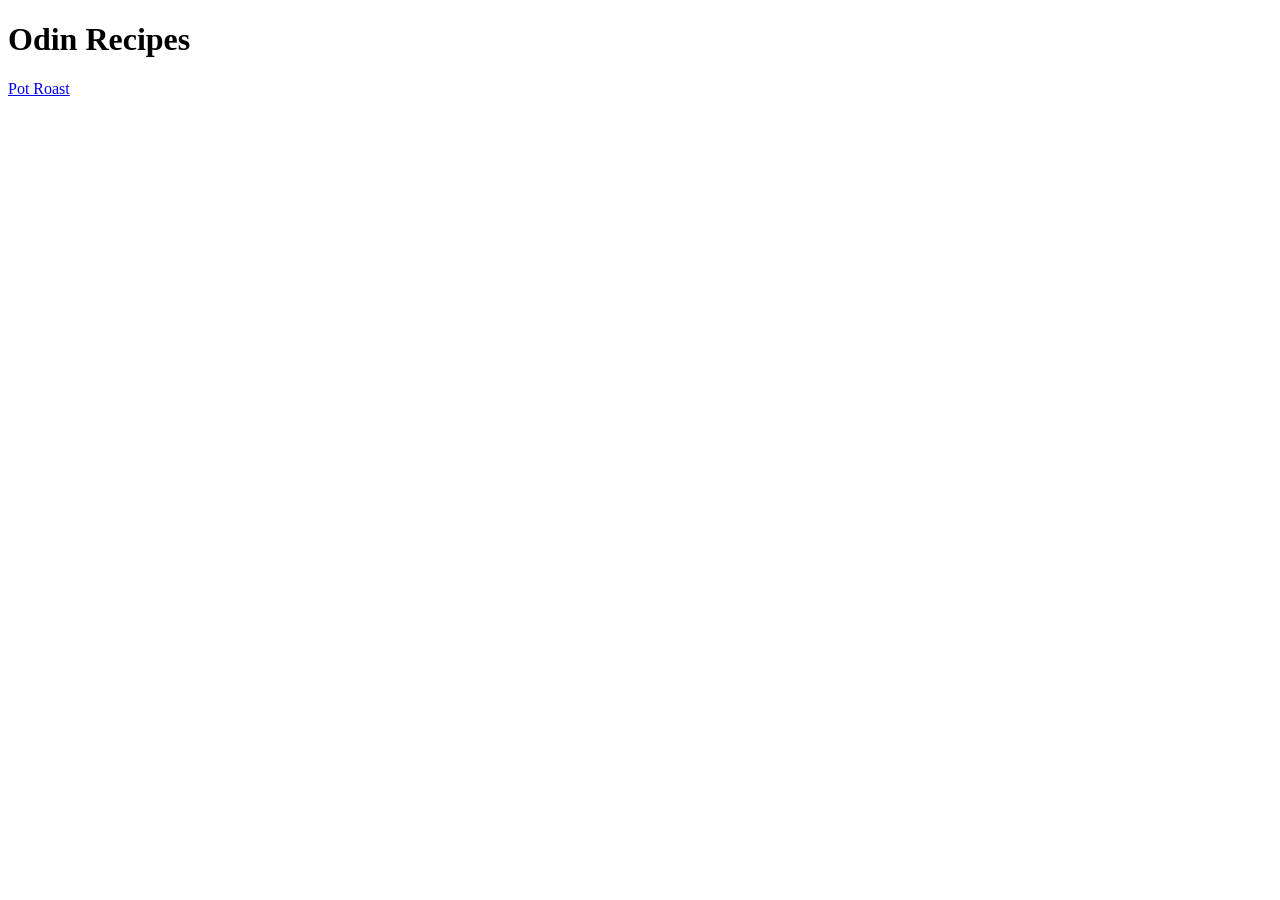
<file: index.html>
<!DOCTYPE html>
<html lang="en">
<head>
    <meta charset="UTF-8">
    <meta name="viewport" content="width=device-width, initial-scale=1.0">
    <title>Odin Recipes</title>
</head>
<body>
    <h1>Odin Recipes</h1>
    <a href="recipes/pot-roast.html">Pot Roast</a>
</body>
</html>
</file>
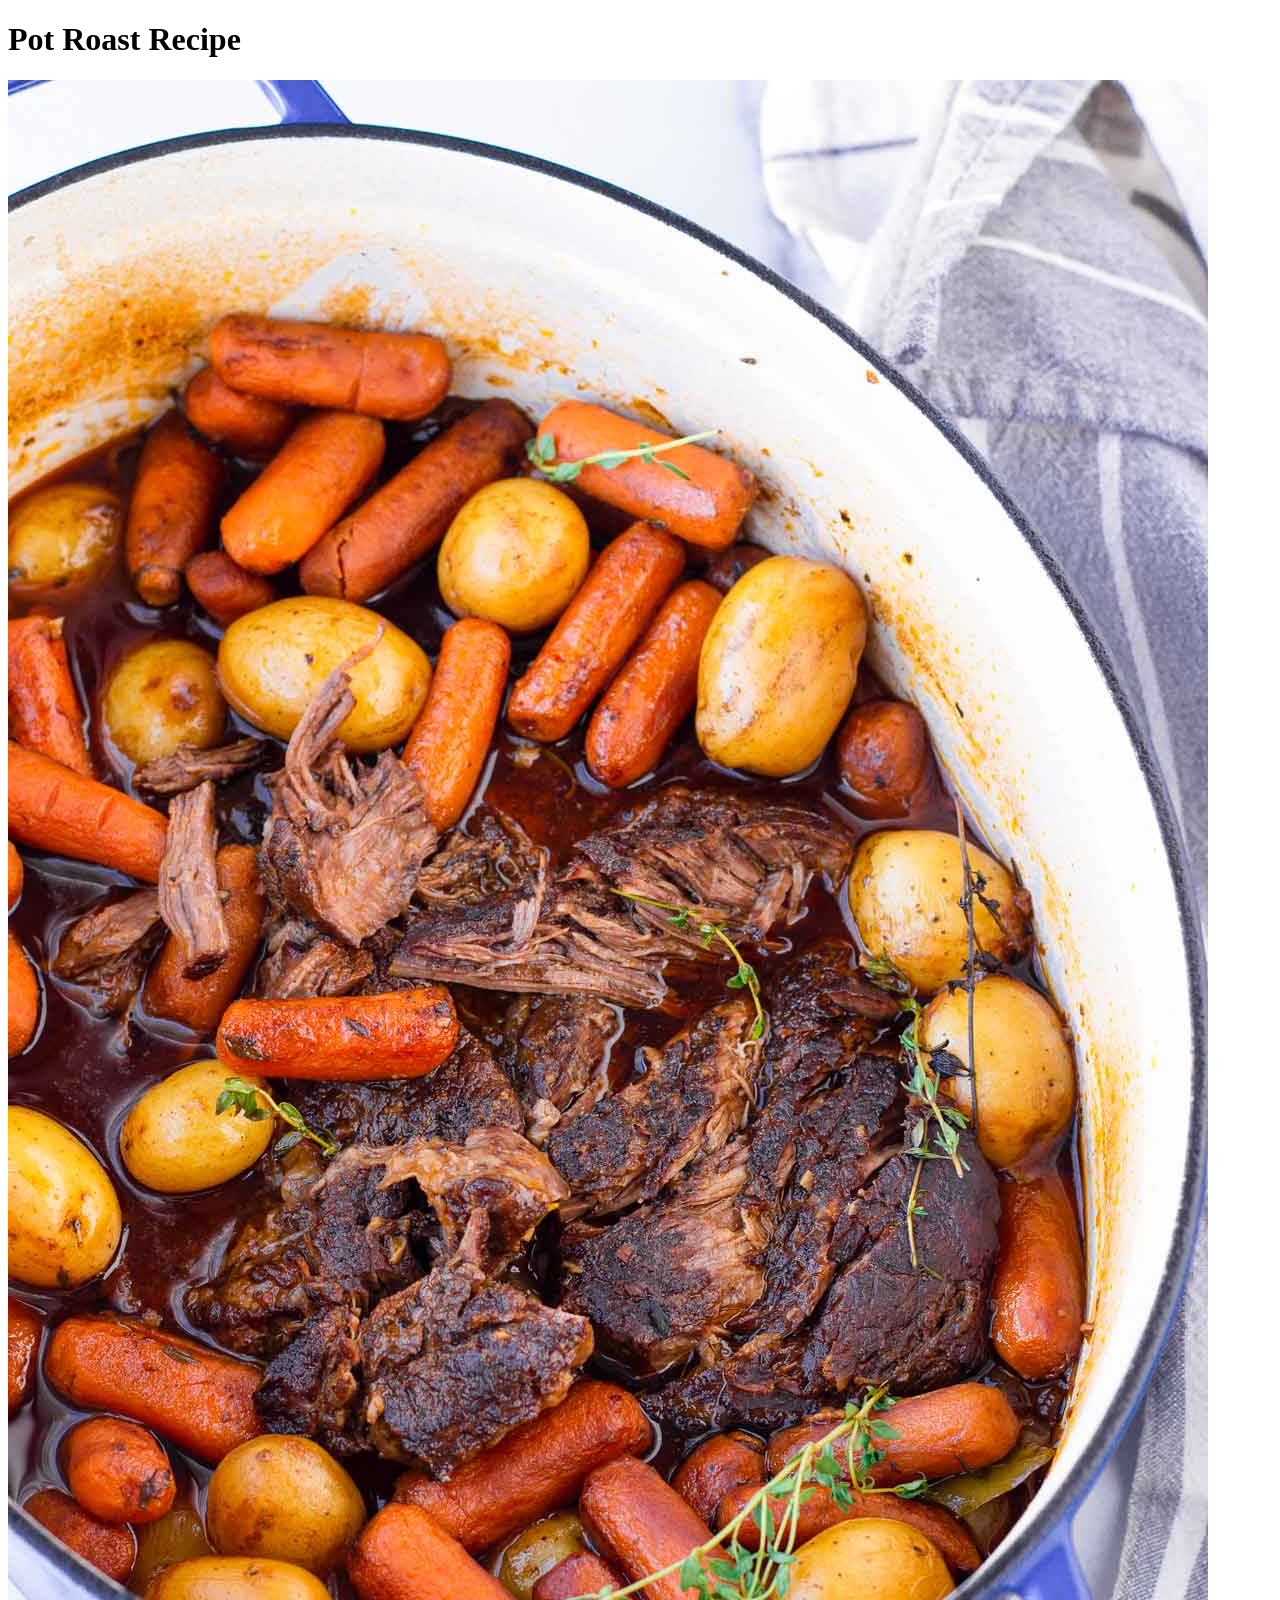
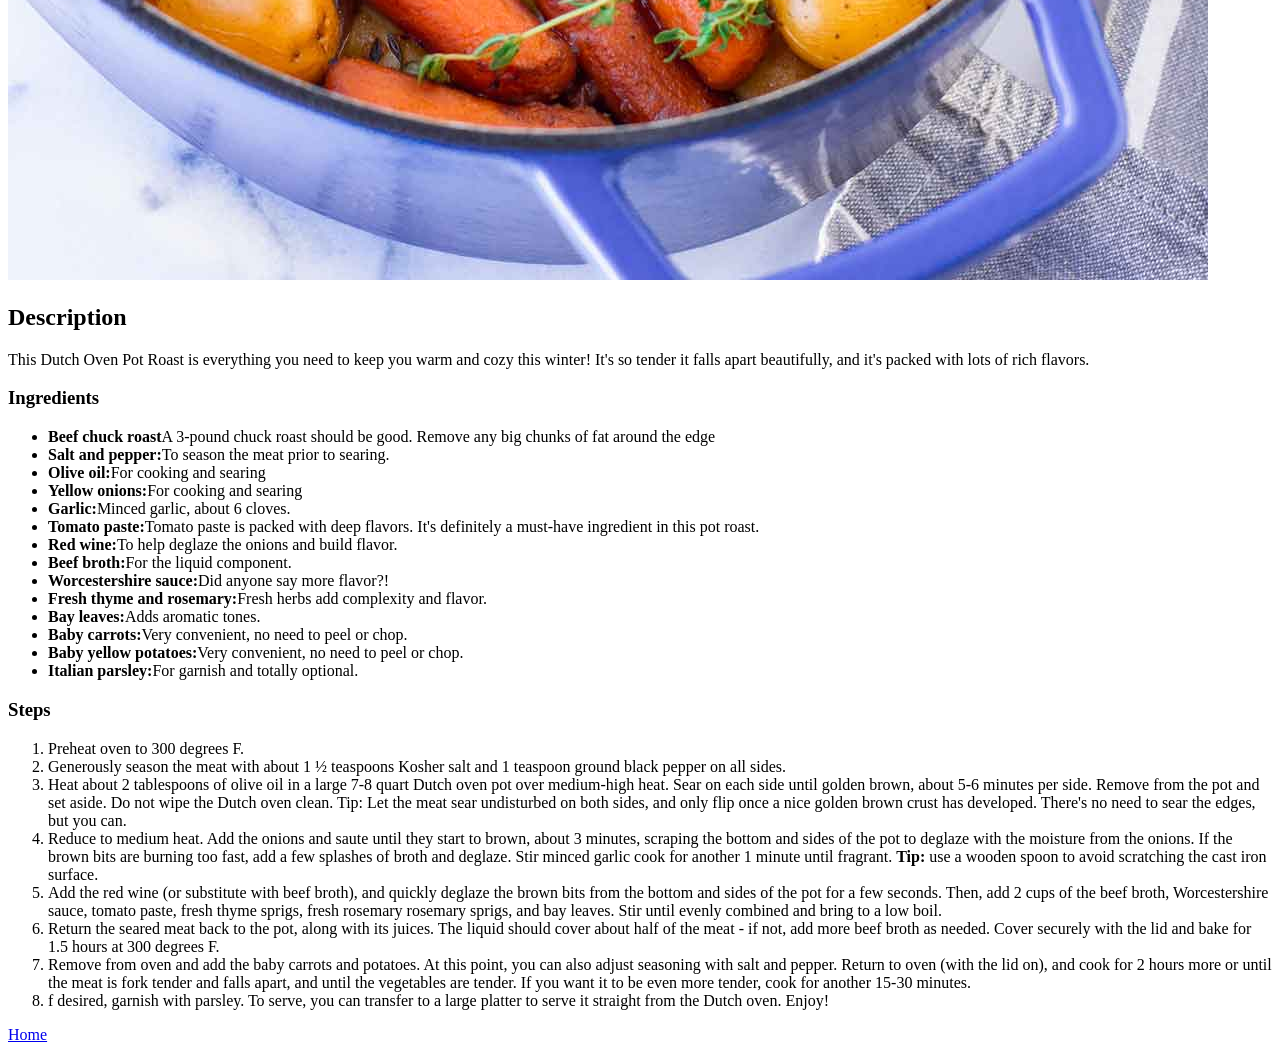
<file: recipes/pot-roast.html>
<!DOCTYPE html>
<html lang="en">

<head>
    <meta charset="UTF-8">
    <meta name="viewport" content="width=device-width, initial-scale=1.0">
    <title>Pot Roast</title>
</head>

<body>
    <h1>Pot Roast Recipe</h1>
    <img src="../img/pot-roast.jpg" alt="Pot roast in a blue dutch oven">
    <h2>Description</h2>
    <p>This Dutch Oven Pot Roast is everything you need to keep you warm and cozy this winter! It's so tender it falls
        apart beautifully, and it's packed with lots of rich flavors.</p>

    <h3>Ingredients</h3>
    <ul>
        <li><strong>Beef chuck roast</strong>A 3-pound chuck roast should be good. Remove any big chunks of fat around
            the edge</li>
        <li><strong>Salt and pepper:</strong>To season the meat prior to searing.</li>
        <li><strong>Olive oil:</strong>For cooking and searing</li>
        <li><strong>Yellow onions:</strong>For cooking and searing</li>
        <li><strong>Garlic:</strong>Minced garlic, about 6 cloves.</li>
        <li><strong>Tomato paste:</strong>Tomato paste is packed with deep flavors. It's definitely a must-have
            ingredient in this pot roast.</li>
        <li><strong>Red wine:</strong>To help deglaze the onions and build flavor.</li>
        <li><strong>Beef broth:</strong>For the liquid component.</li>
        <li><strong>Worcestershire sauce:</strong>Did anyone say more flavor?!</li>
        <li><strong>Fresh thyme and rosemary:</strong>Fresh herbs add complexity and flavor.</li>
        <li><strong>Bay leaves:</strong>Adds aromatic tones.</li>
        <li><strong>Baby carrots:</strong>Very convenient, no need to peel or chop.</li>
        <li><strong>Baby yellow potatoes:</strong>Very convenient, no need to peel or chop.</li>
        <li><strong>Italian parsley:</strong>For garnish and totally optional.</li>
    </ul>
    <h3>Steps</h3>
    <ol>
        <li>Preheat oven to 300 degrees F.</li>
        <li>Generously season the meat with about 1 ½ teaspoons Kosher salt and 1 teaspoon ground black pepper on all
            sides.</li>
        <li>Heat about 2 tablespoons of olive oil in a large 7-8 quart Dutch oven pot over medium-high heat. Sear on
            each side until golden brown, about 5-6 minutes per side. Remove from the pot and set aside. Do not wipe the
            Dutch oven clean. Tip: Let the meat sear undisturbed on both sides, and only flip once a nice golden brown
            crust has developed. There's no need to sear the edges, but you can.</li>
        <li>Reduce to medium heat. Add the onions and saute until they start to brown, about 3 minutes, scraping the
            bottom and sides of the pot to deglaze with the moisture from the onions. If the brown bits are burning too
            fast, add a few splashes of broth and deglaze. Stir minced garlic cook for another 1 minute until fragrant.
            <strong>Tip:</strong> use a wooden spoon to avoid scratching the cast iron surface.
        <li>Add the red wine (or substitute with beef broth), and quickly deglaze the brown bits from the bottom and
            sides of the pot for a few seconds. Then, add 2 cups of the beef broth, Worcestershire sauce, tomato paste,
            fresh thyme sprigs, fresh rosemary rosemary sprigs, and bay leaves. Stir until evenly combined and bring to
            a low boil.</li>
        <li>Return the seared meat back to the pot, along with its juices. The liquid should cover about half of the
            meat - if not, add more beef broth as needed. Cover securely with the lid and bake for 1.5 hours at 300
            degrees F.</li>
        <li>Remove from oven and add the baby carrots and potatoes. At this point, you can also adjust seasoning with
            salt and pepper. Return to oven (with the lid on), and cook for 2 hours more or until the meat is fork
            tender and falls apart, and until the vegetables are tender. If you want it to be even more tender, cook for
            another 15-30 minutes.</li>
        </li>
        <li>f desired, garnish with parsley. To serve, you can transfer to a large platter to serve it straight from the
            Dutch oven. Enjoy!</li>
    </ol>
    <a href="../index.html">Home</a>
</body>

</html>
</file>
